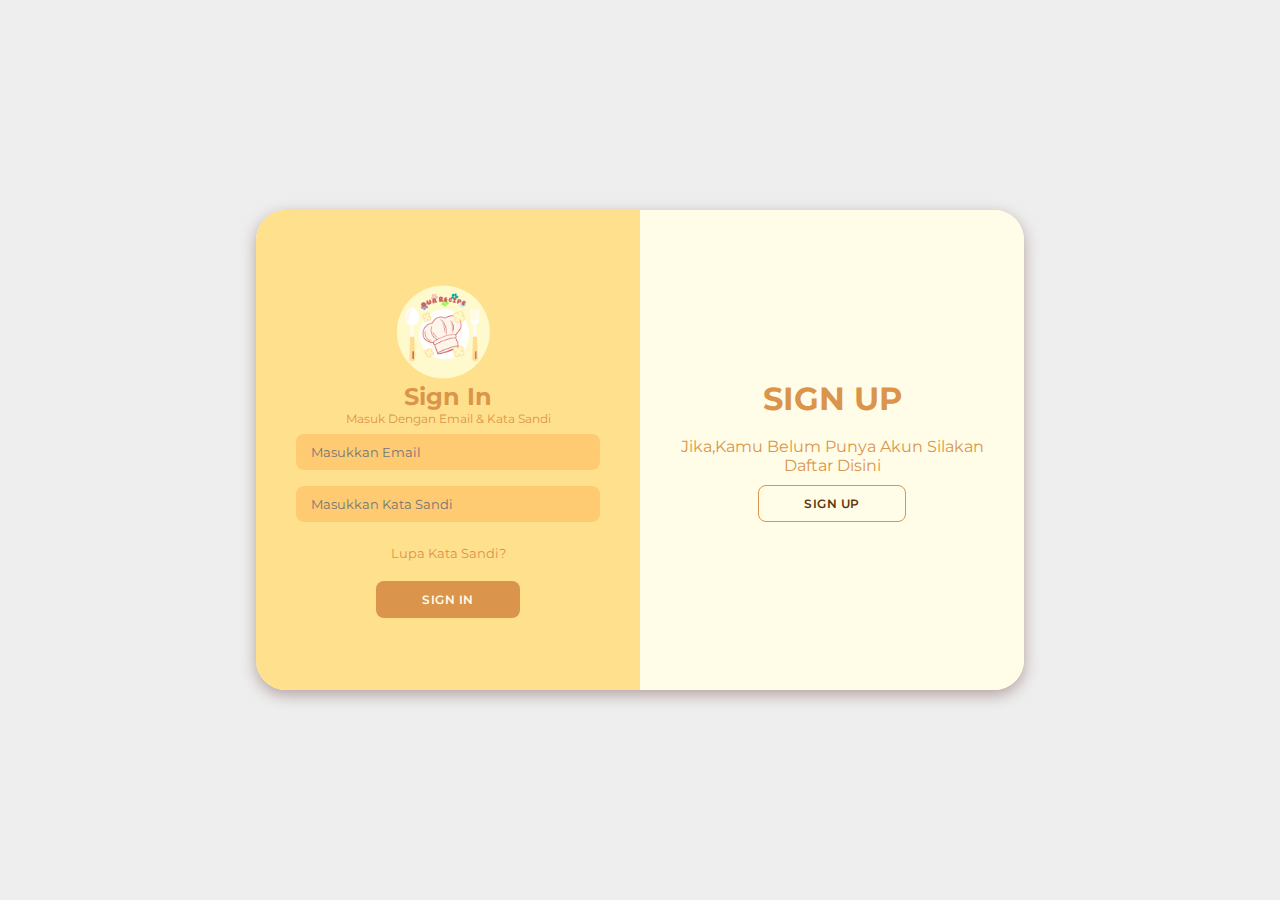
<file: index.html>
<!DOCTYPE html>
<html lang="en">

<head>
    <meta charset="UTF-8">
    <meta name="viewport" content="width=device-width, initial-scale=1.0">

    <link rel="stylesheet" href="resepi.css">

    <link href='https://unpkg.com/boxicons@2.1.4/css/boxicons.min.css' rel='stylesheet'>        

    <title>Login & Register Page  ->> Code With Patel</title>
</head>

<body>

    <div class="container" id="container">
        <div class="form-container sign-up">
            <form>
                <img height="100px" src="logo.png">
                <h2 style="color: #DB944B ;">Buat Akun</h2>
                <span style="color: #DB944B ;">Daftar dengan Email</span>
                <input type="text" placeholder="Nama">
                <input type="email" placeholder="Masukkan Email">
                <input type="password" placeholder="Masukkan Kata Sandi">
                <button style="color: #FFFDE7;">Sign Up</button>
            </form>
        </div>


        <div class="form-container sign-in">
            <form>
                <img height="100px" src="logo.png">
                <h2 style="color: #DB944B ;">Sign In</h2>
                <span style="color: #DB944B ;">Masuk Dengan Email & Kata Sandi</span>
                <input type="email" placeholder="Masukkan Email">
                <input type="password" placeholder="Masukkan Kata Sandi">
                <a href="#">Lupa Kata Sandi?</a>
                <button style="color: #FFFDE7;">Sign In</button>
            </form>
        </div>


        <div class="toggle-container">
            <div class="toggle">
                <div class="toggle-panel toggle-left">
                    <h1>Selamat Datang </h1>
                    <br>Masuk Dengan ID & Kata Sandi</br>
                    <button class="hidden" id="login">Sign In</button>
                </div>
                <div class="toggle-panel toggle-right">
                    <h1>SIGN UP</h1>
                    <br>Jika,Kamu Belum Punya Akun Silakan Daftar Disini </br>
                    <button class="hidden" id="register">Sign Up</button>
                </div>
            </div>
        </div>
    </div>

    <script src="resepi.js"></script>
</body>

</html>
</file>
<file: resepi.css>
@import url('https://fonts.googleapis.com/css2?family=Montserrat:wght@300;400;500;600;700&display=swap');

*{
    margin: 0;
    padding: 0;
    box-sizing: border-box;
    font-family: 'Montserrat', sans-serif;
}

body{
    background-color: #eaeaeacb;
    display: flex;
    align-items: center;
    justify-content: center;
    flex-direction: column;
    height: 100vh;
}

.container{
    background-color: #FFFDE7;
    border-radius: 30px;
    box-shadow: 0 5px 15px #4c131359;
    position: relative;
    overflow: hidden;
    width: 768px;
    max-width: 100%;
    min-height: 480px;
}

.container p{
    font-size: 14px;
    line-height: 20px;
    letter-spacing: 0.3px;
    margin: 20px 0;
}

.container span{
    font-size: 12px;
}

.container a{
    color: #DB944B;
    font-size: 13px;
    text-decoration: none;
    margin: 15px 0 10px;
}

.container button{
    background-color: #DB944B;
    color: #61330C;
    font-size: 12px;
    padding: 10px 45px;
    border: 1px solid transparent;
    border-radius: 8px;
    font-weight: 600;
    letter-spacing: 0.5px;
    text-transform: uppercase;
    margin-top: 10px;
    cursor: pointer;
}

.container button.hidden{
    background-color: transparent;
    border-color: #DB944B;
}

.container form{
    background-color: #FFE08D;
    display: flex;
    align-items: center;
    justify-content: center;
    flex-direction: column;
    padding: 0 40px;
    height: 100%;
}

.container input{
    background-color: #FECB72;
    border:none;
    margin: 8px 0;
    padding: 10px 15px;
    font-size: 13px;
    border-radius: 8px;
    width: 100%;
    outline: none;
}

.form-container{
    position: absolute;
    top: 0;
    height: 100%;
    transition: all 0.6s ease-in-out;
}

.sign-in{
    left: 0;
    width: 50%;
    z-index: 2;
}

.container.active .sign-in{
    transform: translateX(100%);
}

.sign-up{
    left: 0;
    width: 50%;
    opacity: 0;
    z-index: 1;
}

.container.active .sign-up{
    transform: translateX(100%);
    opacity: 1;
    z-index: 5;
    animation: move 0.6s;
}

@keyframes move{
    0%, 49.99%{
        opacity: 0;
        z-index: 1;
    }
    50%, 100%{
        opacity: 1;
        z-index: 5;
    }
}

.social-icons{
    margin: 20px 0;
}

.social-icons a{
    border: 1px solid #ccc;
    border-radius: 20%;
    display: inline-flex;
    justify-content: center;
    align-items: center;
    margin: 0 3px;
    width: 40px;
    height: 40px;
}

.toggle-container{
    position: absolute;
    top: 0;
    left: 50%;
    width: 50%;
    height: 100%;
    overflow: hidden;
    transition: all 0.6s ease-in-out;
    border-radius: 20px;
    z-index: 1000;
}

.container.active .toggle-container{
    transform: translateX(-100%);
    border-radius: 20px;
}

.toggle{
    background-color: #FFFDE7;
    height: 100%;
    color: #DB944B;
    position: relative;
    left: -100%;
    height: 100%;
    width: 200%;
    transform: translateX(0);
    transition: all 0.6s ease-in-out;
}

.container.active .toggle{
    transform: translateX(50%);
}

.toggle-panel{
    position: absolute;
    width: 50%;
    height: 100%;
    display: flex;
    align-items: center;
    justify-content: center;
    flex-direction: column;
    padding: 0 30px;
    text-align: center;
    top: 0;
    transform: translateX(0);
    transition: all 0.6s ease-in-out;
}

.toggle-left{
    transform: translateX(-200%);
}

.container.active .toggle-left{
    transform: translateX(0);
}

.toggle-right{
    right: 0;
    transform: translateX(0);
}
</file>
